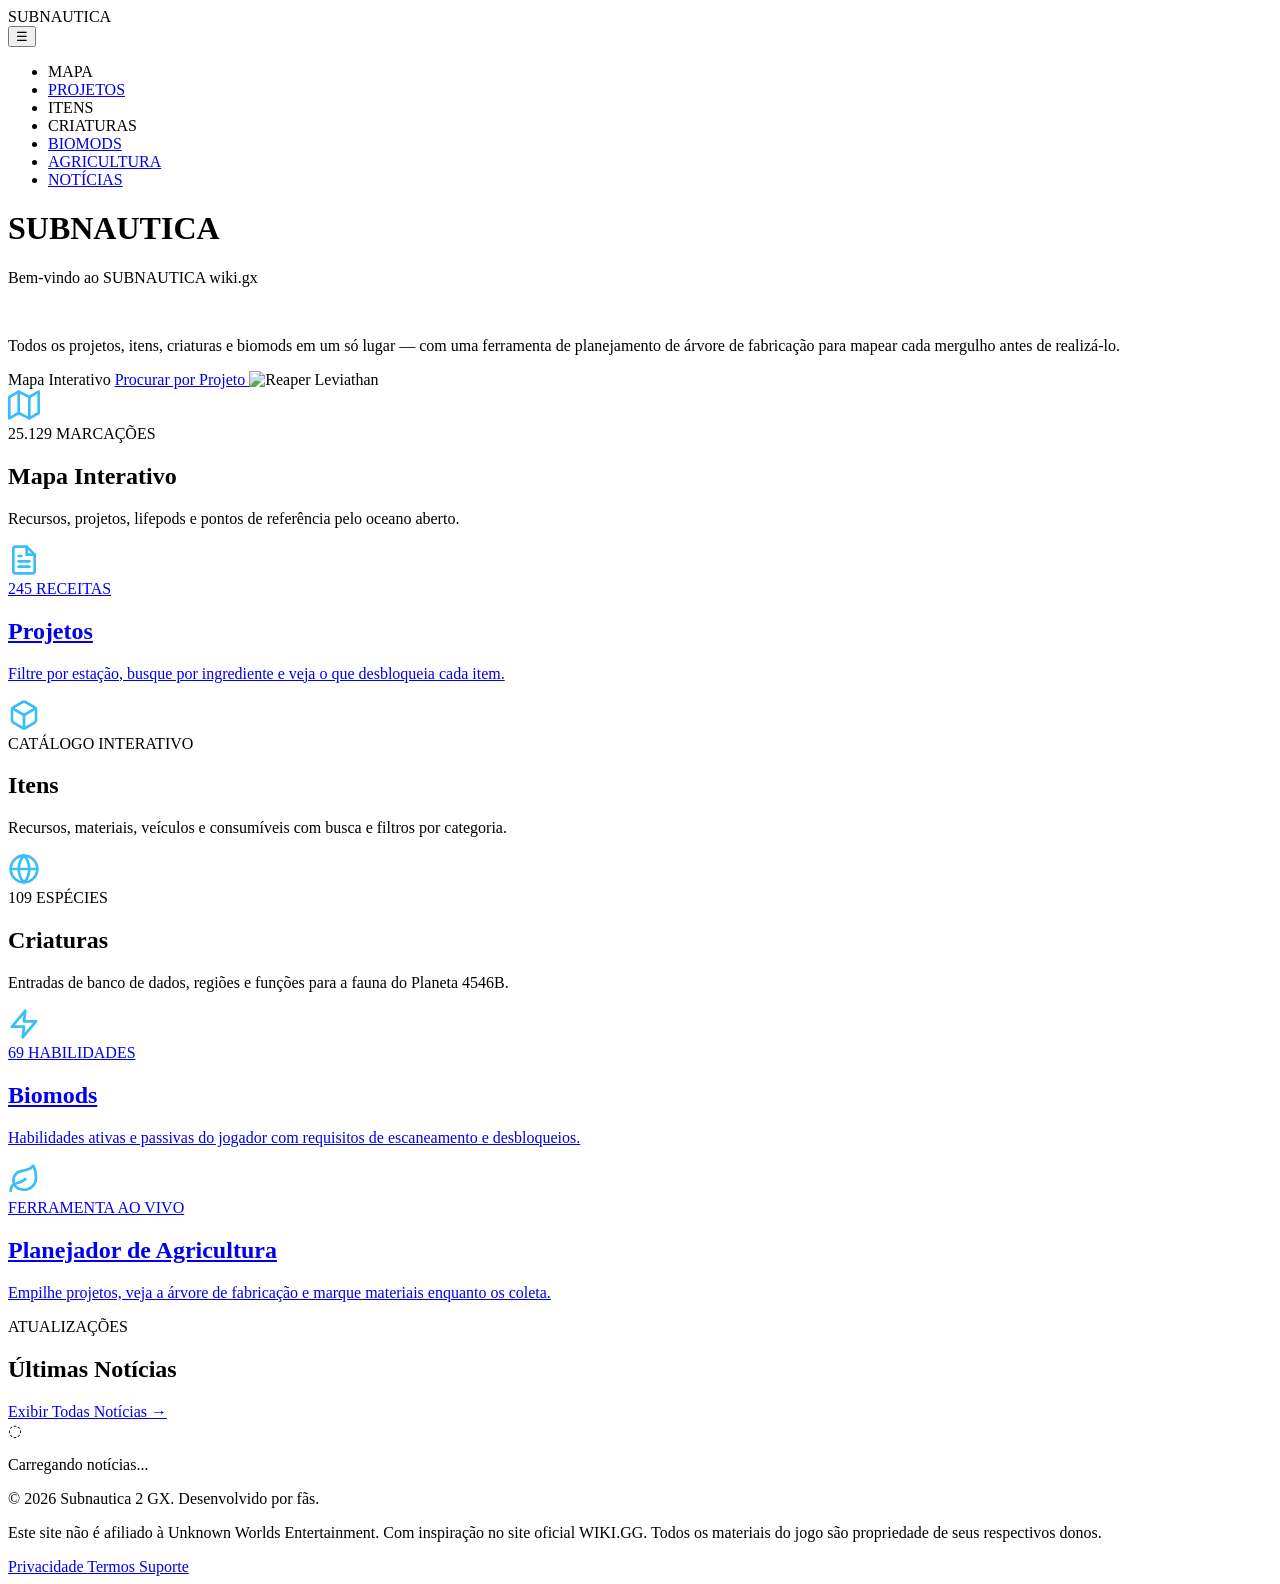
<file: src/main/resources/templates/index.html>
<!DOCTYPE html>
<html lang="pt-BR" xmlns:th="http://www.thymeleaf.org">

<head>
    <meta charset="UTF-8">
    <meta name="viewport" content="width=device-width, initial-scale=1.0">

    <link rel="stylesheet" th:href="@{/css/style.css}">
    <link rel="stylesheet" th:href="@{/css/responsividade.css}">

    <title>Subnautica Wiki GX</title>
</head>

<body>

<header>
    <nav class="navbar">

        <div class="logo">
            <a th:href="@{/}">
                <span class="destaque_logo">SUB</span>NAUTICA
            </a>
        </div>

        <button class="menu_toggle" aria-label="Abrir menu">
            &#9776;
        </button>

        <ul class="nav_links">
            <li>
                <a th:href="@{/mapa}">MAPA</a>
            </li>

            <li>
                <a href="#">PROJETOS</a>
            </li>

            <li>
                <a th:href="@{/items}">ITENS</a>
            </li>

            <li>
                <a th:href="@{/criaturas}">CRIATURAS</a>
            </li>

            <li>
                <a href="#">BIOMODS</a>
            </li>

            <li>
                <a href="#">AGRICULTURA</a>
            </li>

            <li>
                <a href="#noticias">NOTÍCIAS</a>
            </li>
        </ul>

    </nav>
</header>


<main>

    <h1>
        <span class="destaque">SUB</span>NAUTICA
    </h1>


    <div class="bloco_de_text">

        <p>
            Bem-vindo ao SUBNAUTICA wiki.gx
        </p>

        <br>

        <p>
            Todos os projetos, itens, criaturas e biomods em um só lugar —
            com uma ferramenta de planejamento de árvore de fabricação para
            mapear cada mergulho antes de realizá-lo.
        </p>


        <a th:href="@{/mapa}" class="btn-ex">
            Mapa Interativo
        </a>

        <a href="#" class="btn-ex">
            Procurar por Projeto
        </a>


        <img
                th:src="@{/assets/reaper_gif_row.gif}"
                alt="Reaper Leviathan"
        >

    </div>


    <section class="card_grid">


        <a th:href="@{/mapa}" class="card">

            <div class="card_icon">

                <svg
                        xmlns="http://www.w3.org/2000/svg"
                        width="32"
                        height="32"
                        viewBox="0 0 24 24"
                        fill="none"
                        stroke="#38bdf8"
                        stroke-width="2"
                        stroke-linecap="round"
                        stroke-linejoin="round">

                    <polygon
                            points="1 6 1 22 8 18 16 22 23 18 23 2 16 6 8 2 1 6">
                    </polygon>

                    <line x1="8" y1="2" x2="8" y2="18"></line>

                    <line x1="16" y1="6" x2="16" y2="22"></line>

                </svg>

            </div>


            <div class="card_content">

                <span class="card_tag">
                    25.129 MARCAÇÕES
                </span>

                <h2>
                    Mapa Interativo
                </h2>

                <p>
                    Recursos, projetos, lifepods e pontos de referência
                    pelo oceano aberto.
                </p>

            </div>

        </a>


        <a href="#" class="card">

            <div class="card_icon">

                <svg
                        xmlns="http://www.w3.org/2000/svg"
                        width="32"
                        height="32"
                        viewBox="0 0 24 24"
                        fill="none"
                        stroke="#38bdf8"
                        stroke-width="2"
                        stroke-linecap="round"
                        stroke-linejoin="round">

                    <path
                            d="M14 2H6a2 2 0 0 0-2 2v16a2 2 0 0 0 2 2h12a2 2 0 0 0 2-2V8z">
                    </path>

                    <polyline points="14 2 14 8 20 8"></polyline>

                    <line x1="16" y1="13" x2="8" y2="13"></line>

                    <line x1="16" y1="17" x2="8" y2="17"></line>

                    <polyline points="10 9 9 9 8 9"></polyline>

                </svg>

            </div>


            <div class="card_content">

                <span class="card_tag">
                    245 RECEITAS
                </span>

                <h2>
                    Projetos
                </h2>

                <p>
                    Filtre por estação, busque por ingrediente e veja
                    o que desbloqueia cada item.
                </p>

            </div>

        </a>


        <a th:href="@{/items}" class="card">

            <div class="card_icon">

                <svg
                        xmlns="http://www.w3.org/2000/svg"
                        width="32"
                        height="32"
                        viewBox="0 0 24 24"
                        fill="none"
                        stroke="#38bdf8"
                        stroke-width="2"
                        stroke-linecap="round"
                        stroke-linejoin="round">

                    <path
                            d="M21 16V8a2 2 0 0 0-1-1.73l-7-4a2 2 0 0 0-2 0l-7 4A2 2 0 0 0 3 8v8a2 2 0 0 0 1 1.73l7 4a2 2 0 0 0 2 0l7-4A2 2 0 0 0 21 16z">
                    </path>

                    <polyline
                            points="3.27 6.96 12 12.01 20.73 6.96">
                    </polyline>

                    <line
                            x1="12"
                            y1="22.08"
                            x2="12"
                            y2="12">
                    </line>

                </svg>

            </div>


            <div class="card_content">

                <span class="card_tag">
                    CATÁLOGO INTERATIVO
                </span>

                <h2>
                    Itens
                </h2>

                <p>
                    Recursos, materiais, veículos e consumíveis com busca
                    e filtros por categoria.
                </p>

            </div>

        </a>


        <a th:href="@{/criaturas}" class="card">

            <div class="card_icon">

                <svg
                        xmlns="http://www.w3.org/2000/svg"
                        width="32"
                        height="32"
                        viewBox="0 0 24 24"
                        fill="none"
                        stroke="#38bdf8"
                        stroke-width="2"
                        stroke-linecap="round"
                        stroke-linejoin="round">

                    <circle
                            cx="12"
                            cy="12"
                            r="10">
                    </circle>

                    <path
                            d="M12 2a14.5 14.5 0 0 0 0 20 14.5 14.5 0 0 0 0-20">
                    </path>

                    <path
                            d="M2 12h20">
                    </path>

                </svg>

            </div>


            <div class="card_content">

                <span class="card_tag">
                    109 ESPÉCIES
                </span>

                <h2>
                    Criaturas
                </h2>

                <p>
                    Entradas de banco de dados, regiões e funções para
                    a fauna do Planeta 4546B.
                </p>

            </div>

        </a>


        <a href="#" class="card">

            <div class="card_icon">

                <svg
                        xmlns="http://www.w3.org/2000/svg"
                        width="32"
                        height="32"
                        viewBox="0 0 24 24"
                        fill="none"
                        stroke="#38bdf8"
                        stroke-width="2"
                        stroke-linecap="round"
                        stroke-linejoin="round">

                    <polygon
                            points="13 2 3 14 12 14 11 22 21 10 12 10 13 2">
                    </polygon>

                </svg>

            </div>


            <div class="card_content">

                <span class="card_tag">
                    69 HABILIDADES
                </span>

                <h2>
                    Biomods
                </h2>

                <p>
                    Habilidades ativas e passivas do jogador com requisitos
                    de escaneamento e desbloqueios.
                </p>

            </div>

        </a>


        <a href="#" class="card">

            <div class="card_icon">

                <svg
                        xmlns="http://www.w3.org/2000/svg"
                        width="32"
                        height="32"
                        viewBox="0 0 24 24"
                        fill="none"
                        stroke="#38bdf8"
                        stroke-width="2"
                        stroke-linecap="round"
                        stroke-linejoin="round">

                    <path
                            d="M11 20A7 7 0 0 1 9.8 6.1C15.5 5 17 4.4 19 2c1 2 2 4.1 2 9a9 9 0 0 1-10 9Z">
                    </path>

                    <path
                            d="M2 21c0-3 1.85-5.36 5.08-6C9.5 14.52 12 13 13 12">
                    </path>

                </svg>

            </div>


            <div class="card_content">

                <span class="card_tag">
                    FERRAMENTA AO VIVO
                </span>

                <h2>
                    Planejador de Agricultura
                </h2>

                <p>
                    Empilhe projetos, veja a árvore de fabricação e marque
                    materiais enquanto os coleta.
                </p>

            </div>

        </a>

    </section>

    <section class="news_section" id="noticias">

        <div class="news_header">

            <div>

                <span class="section_tag">
                    ATUALIZAÇÕES
                </span>

                <h2>
                    Últimas Notícias
                </h2>

            </div>


            <a
                    href="https://news.google.com/search?q=Subnautica"
                    class="all_news"
                    target="_blank"
                    rel="noopener noreferrer">

                Exibir Todas Notícias &rarr;

            </a>

        </div>


        <div
                class="news_list"
                id="news_list">

            <article class="news_loading">

                <span class="loading_icon">
                    ◌
                </span>

                <p>
                    Carregando notícias...
                </p>

            </article>

        </div>

    </section>

</main>


<footer>

    <div class="footer_content">

        <p id="footer_msg">
            &copy; 2026 Subnautica 2 GX. Desenvolvido por fãs.
        </p>


        <p class="aviso_legal">

            Este site não é afiliado à Unknown Worlds Entertainment.
            Com inspiração no site oficial WIKI.GG. Todos os materiais
            do jogo são propriedade de seus respectivos donos.

        </p>


        <div class="footer_links">

            <a href="#">
                Privacidade
            </a>

            <a href="#">
                Termos
            </a>

            <a href="#">
                Suporte
            </a>

        </div>

    </div>

</footer>


<script th:src="@{/js/main.js}"></script>
<script th:src="@{/js/news.js}"></script>

</body>
</html>
</file>
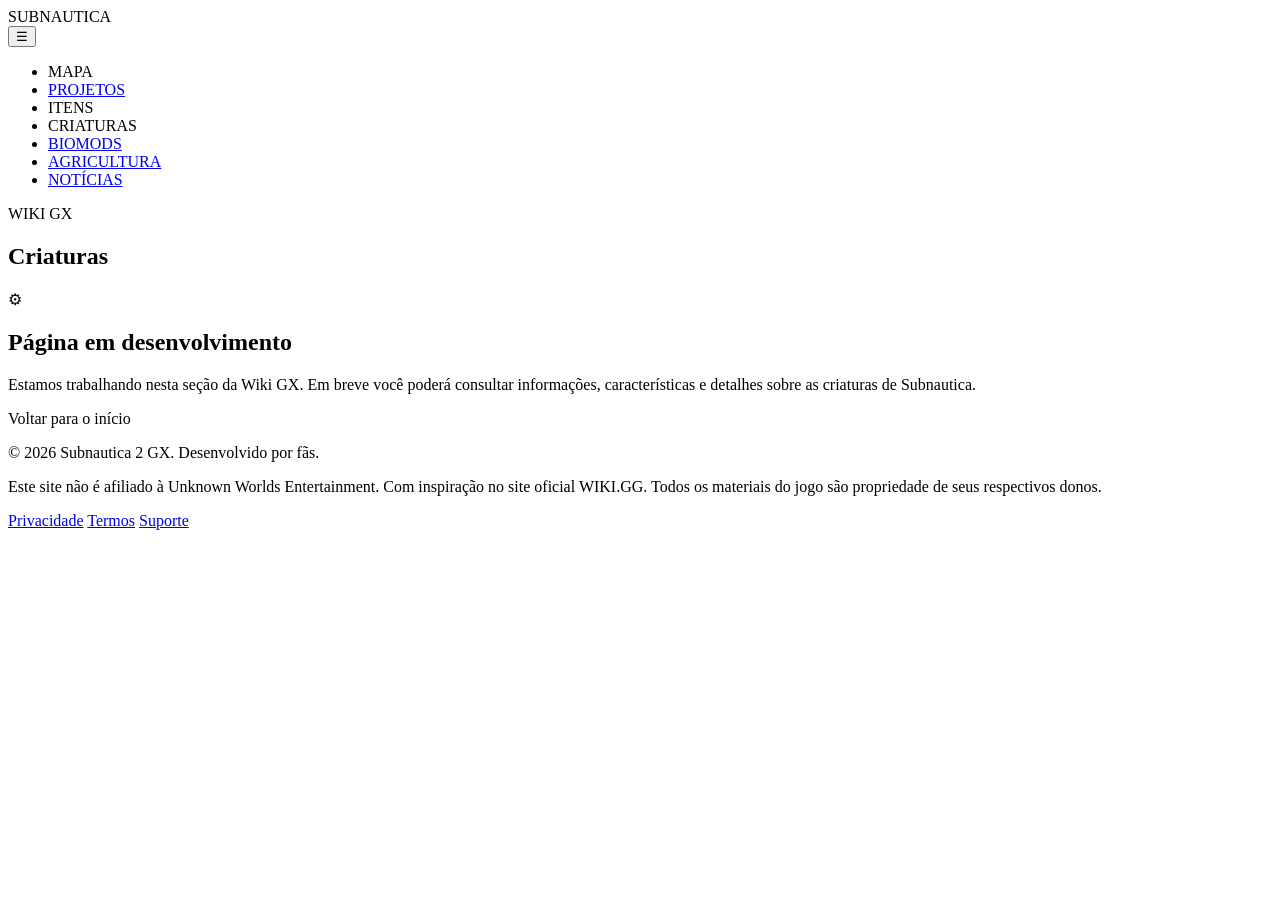
<file: src/main/resources/templates/criaturas.html>
<!DOCTYPE html>
<html lang="pt-BR" xmlns:th="http://www.thymeleaf.org">

<head>
    <meta charset="UTF-8">
    <meta name="viewport" content="width=device-width, initial-scale=1.0">

    <link rel="stylesheet" th:href="@{/css/style.css}">
    <link rel="stylesheet" th:href="@{/css/responsividade.css}">
    <link rel="stylesheet" th:href="@{/css/creatures.css}">

    <title>Criaturas</title>
</head>

<body>

<header>
    <nav class="navbar">

        <div class="logo">
            <a th:href="@{/}">
                <span class="destaque_logo">SUB</span>NAUTICA
            </a>
        </div>

        <button class="menu_toggle" aria-label="Abrir menu">
            &#9776;
        </button>

        <ul class="nav_links">
            <li>
                <a th:href="@{/mapa}">MAPA</a>
            </li>

            <li>
                <a href="#">PROJETOS</a>
            </li>

            <li>
                <a th:href="@{/items}">ITENS</a>
            </li>

            <li>
                <a class="active_link" th:href="@{/criaturas}">CRIATURAS</a>
            </li>

            <li>
                <a href="#">BIOMODS</a>
            </li>

            <li>
                <a href="#">AGRICULTURA</a>
            </li>

            <li>
                <a href="#">NOTÍCIAS</a>
            </li>
        </ul>

    </nav>
</header>


<main class="development_page">

    <section class="development_content">

        <span class="section_tag">WIKI GX</span>

        <h1>
            Criaturas
        </h1>

        <div class="development_icon">
            ⚙
        </div>

        <h2>
            Página em desenvolvimento
        </h2>

        <p>
            Estamos trabalhando nesta seção da Wiki GX.
            Em breve você poderá consultar informações,
            características e detalhes sobre as criaturas
            de Subnautica.
        </p>

        <a th:href="@{/}" class="btn-ex">
            Voltar para o início
        </a>

    </section>

</main>


<footer>
    <div class="footer_content">

        <p id="footer_msg">
            &copy; 2026 Subnautica 2 GX. Desenvolvido por fãs.
        </p>

        <p class="aviso_legal">
            Este site não é afiliado à Unknown Worlds Entertainment.
            Com inspiração no site oficial WIKI.GG. Todos os materiais do jogo
            são propriedade de seus respectivos donos.
        </p>

        <div class="footer_links">
            <a href="#">Privacidade</a>
            <a href="#">Termos</a>
            <a href="#">Suporte</a>
        </div>

    </div>
</footer>


<script th:src="@{/js/main.js}"></script>

</body>

</html>
</file>
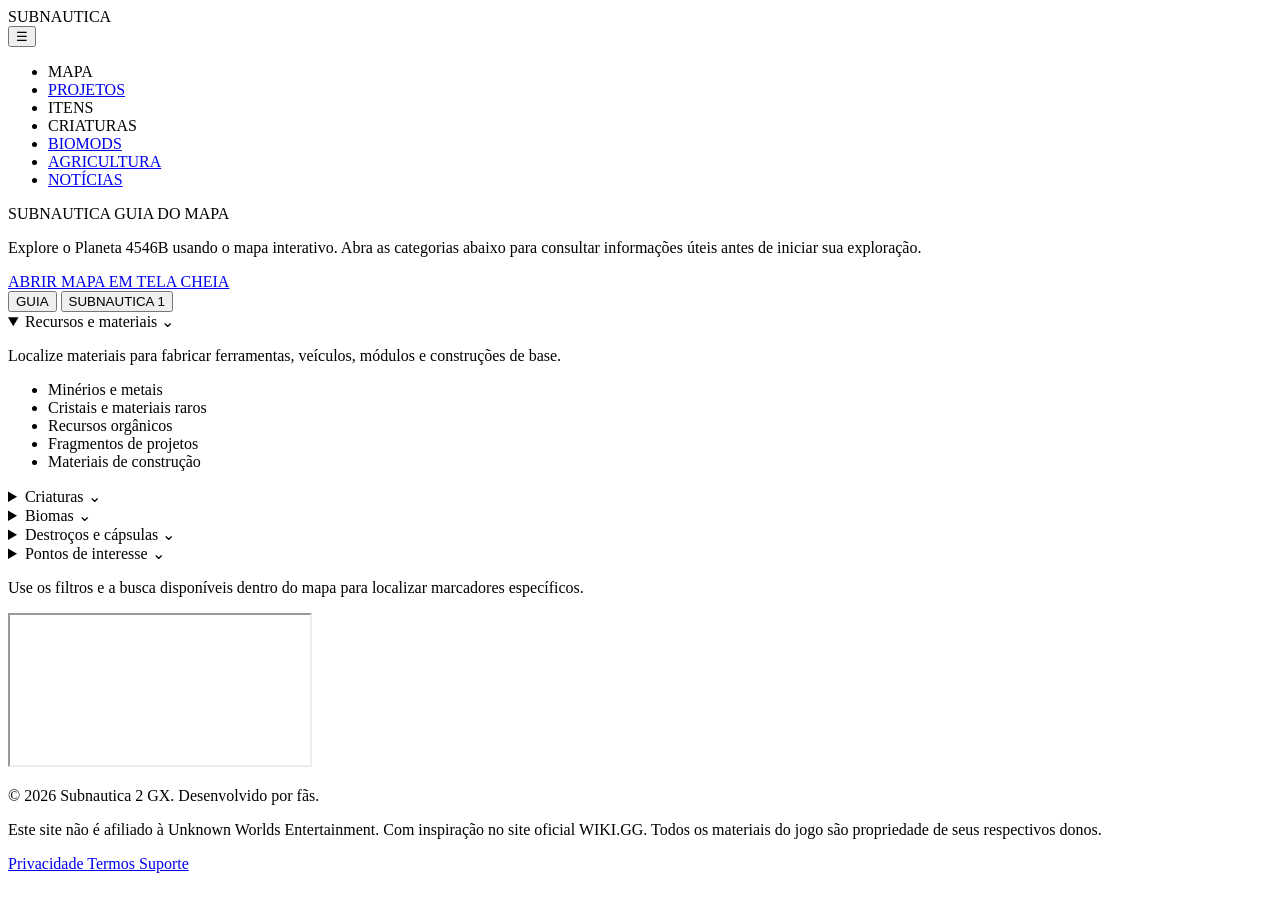
<file: src/main/resources/templates/interative_map.html>
<!DOCTYPE html>
<html lang="pt-BR" xmlns:th="http://www.thymeleaf.org">

<head>
    <meta charset="UTF-8">
    <meta name="viewport" content="width=device-width, initial-scale=1.0">

    <link rel="stylesheet" th:href="@{/css/style.css}">
    <link rel="stylesheet" th:href="@{/css/map.css}">
    <link rel="stylesheet" th:href="@{/css/responsividade.css}">

    <title>Mapa Interativo - Subnautica GX</title>
</head>

<body>

<header>
    <nav class="navbar">

        <div class="logo">
            <a th:href="@{/}">
                <span class="destaque_logo">SUB</span>NAUTICA
            </a>
        </div>

        <button class="menu_toggle" aria-label="Abrir menu">
            &#9776;
        </button>

        <ul class="nav_links">

            <li>
                <a class="active_link" th:href="@{/mapa}">
                    MAPA
                </a>
            </li>

            <li>
                <a href="#">
                    PROJETOS
                </a>
            </li>

            <li>
                <a th:href="@{/items}">
                    ITENS
                </a>
            </li>

            <li>
                <a th:href="@{/criaturas}">
                    CRIATURAS
                </a>
            </li>

            <li>
                <a href="#">
                    BIOMODS
                </a>
            </li>

            <li>
                <a href="#">
                    AGRICULTURA
                </a>
            </li>

            <li>
                <a href="#">
                    NOTÍCIAS
                </a>
            </li>

        </ul>

    </nav>
</header>


<div id="map_page">

    <aside id="map_sidebar">

        <div class="map_brand">
            <span class="map_brand_title">SUBNAUTICA</span>
            <span class="map_brand_subtitle">GUIA DO MAPA</span>
        </div>


        <div class="map_description">

            <p>
                Explore o Planeta 4546B usando o mapa interativo.
                Abra as categorias abaixo para consultar informações
                úteis antes de iniciar sua exploração.
            </p>

        </div>


        <div class="map_actions">

            <a href="https://mapgenie.io/subnautica/maps/world"
               target="_blank"
               rel="noopener noreferrer">

                ABRIR MAPA EM TELA CHEIA

            </a>

        </div>


        <div class="sidebar_tabs">

            <button class="tab active" type="button">
                GUIA
            </button>

            <button class="tab" type="button">
                SUBNAUTICA 1
            </button>

        </div>


        <div id="markers_list">


            <details class="marker_category" open>

                <summary class="category_header">

                    <span>
                        Recursos e materiais
                    </span>

                    <span class="arrow">
                        ⌄
                    </span>

                </summary>


                <div class="category_content">

                    <p>
                        Localize materiais para fabricar ferramentas,
                        veículos, módulos e construções de base.
                    </p>

                    <ul>
                        <li>Minérios e metais</li>
                        <li>Cristais e materiais raros</li>
                        <li>Recursos orgânicos</li>
                        <li>Fragmentos de projetos</li>
                        <li>Materiais de construção</li>
                    </ul>

                </div>

            </details>


            <details class="marker_category">

                <summary class="category_header">

                    <span>
                        Criaturas
                    </span>

                    <span class="arrow">
                        ⌄
                    </span>

                </summary>


                <div class="category_content">

                    <p>
                        Consulte as regiões de cada espécie e prepare-se
                        antes de explorar locais com fauna agressiva.
                    </p>

                    <ul>
                        <li>Fauna passiva</li>
                        <li>Fauna agressiva</li>
                        <li>Leviatãs</li>
                        <li>Ovos de criaturas</li>
                        <li>Habitat das espécies</li>
                    </ul>

                </div>

            </details>


            <details class="marker_category">

                <summary class="category_header">

                    <span>
                        Biomas
                    </span>

                    <span class="arrow">
                        ⌄
                    </span>

                </summary>


                <div class="category_content">

                    <p>
                        Cada bioma possui recursos, criaturas, profundidade
                        e riscos próprios para a sua exploração.
                    </p>

                    <ul>
                        <li>Floresta de Kelp</li>
                        <li>Planalto Gramado</li>
                        <li>Floresta de Cogumelos</li>
                        <li>Rio Perdido</li>
                        <li>Zona de Lava</li>
                    </ul>

                </div>

            </details>


            <details class="marker_category">

                <summary class="category_header">

                    <span>
                        Destroços e cápsulas
                    </span>

                    <span class="arrow">
                        ⌄
                    </span>

                </summary>


                <div class="category_content">

                    <p>
                        Destroços escondem fragmentos de tecnologia,
                        recursos e salas exploráveis. Cápsulas do tempo
                        podem conter itens e mensagens de outros jogadores.
                    </p>

                    <ul>
                        <li>Destroços exploráveis</li>
                        <li>Fragmentos tecnológicos</li>
                        <li>Cápsulas do tempo</li>
                        <li>Entradas e saídas</li>
                        <li>Salas bloqueadas</li>
                    </ul>

                </div>

            </details>


            <details class="marker_category">

                <summary class="category_header">

                    <span>
                        Pontos de interesse
                    </span>

                    <span class="arrow">
                        ⌄
                    </span>

                </summary>


                <div class="category_content">

                    <p>
                        Pontos importantes para a progressão, exploração,
                        construção de bases e descobertas da história.
                    </p>

                    <ul>
                        <li>Aurora</li>
                        <li>Ilha Flutuante</li>
                        <li>Ilha da Montanha</li>
                        <li>Instalações alienígenas</li>
                        <li>Portais de teleporte</li>
                    </ul>

                </div>

            </details>


            <div class="sidebar_notice">

                <p>
                    Use os filtros e a busca disponíveis dentro do mapa
                    para localizar marcadores específicos.
                </p>

            </div>

        </div>

    </aside>


    <main id="map_container">

        <iframe
                src="https://mapgenie.io/subnautica/maps/world?embed=light"
                title="Mapa interativo de Subnautica"
                loading="lazy"
                allowfullscreen>
        </iframe>

    </main>

</div>


<footer>

    <div class="footer_content">

        <p id="footer_msg">
            &copy; 2026 Subnautica 2 GX. Desenvolvido por fãs.
        </p>


        <p class="aviso_legal">

            Este site não é afiliado à Unknown Worlds Entertainment.
            Com inspiração no site oficial WIKI.GG. Todos os materiais do jogo
            são propriedade de seus respectivos donos.

        </p>


        <div class="footer_links">

            <a href="#">
                Privacidade
            </a>

            <a href="#">
                Termos
            </a>

            <a href="#">
                Suporte
            </a>

        </div>

    </div>

</footer>


<script th:src="@{/js/main.js}"></script>

</body>

</html>
</file>
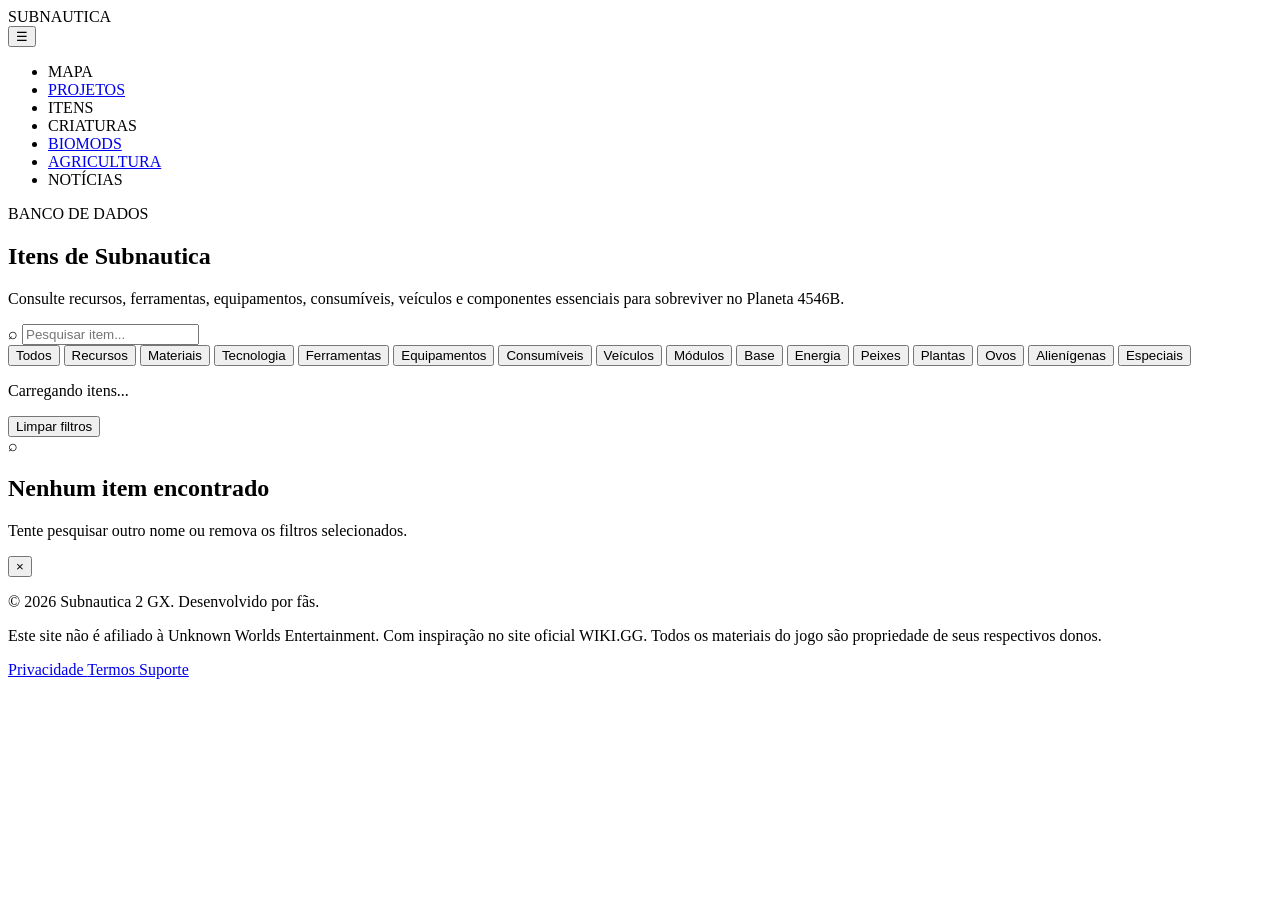
<file: src/main/resources/templates/items.html>
<!DOCTYPE html>
<html lang="pt-BR" xmlns:th="http://www.thymeleaf.org">

<head>
    <meta charset="UTF-8">
    <meta name="viewport" content="width=device-width, initial-scale=1.0">

    <link rel="stylesheet" th:href="@{/css/style.css}">
    <link rel="stylesheet" th:href="@{/css/items.css}">
    <link rel="stylesheet" th:href="@{/css/responsividade.css}">

    <title>Itens - Subnautica GX</title>
</head>

<body>

<header>
    <nav class="navbar">

        <div class="logo">
            <a th:href="@{/}">
                <span class="destaque_logo">SUB</span>NAUTICA
            </a>
        </div>

        <button class="menu_toggle" aria-label="Abrir menu">
            &#9776;
        </button>

        <ul class="nav_links">

            <li>
                <a th:href="@{/mapa}">
                    MAPA
                </a>
            </li>

            <li>
                <a href="#">
                    PROJETOS
                </a>
            </li>

            <li>
                <a class="active_link" th:href="@{/items}">
                    ITENS
                </a>
            </li>

            <li>
                <a th:href="@{/criaturas}">
                    CRIATURAS
                </a>
            </li>

            <li>
                <a href="#">
                    BIOMODS
                </a>
            </li>

            <li>
                <a href="#">
                    AGRICULTURA
                </a>
            </li>

            <li>
                <a th:href="@{/#noticias}">
                    NOTÍCIAS
                </a>
            </li>

        </ul>

    </nav>
</header>


<main class="items_page">

    <section class="items_hero">

        <span class="section_tag">
            BANCO DE DADOS
        </span>

        <h1>
            Itens de <span>Subnautica</span>
        </h1>

        <p>
            Consulte recursos, ferramentas, equipamentos, consumíveis,
            veículos e componentes essenciais para sobreviver no Planeta 4546B.
        </p>

    </section>


    <section class="items_panel">

        <div class="search_box">

            <span class="search_icon">
                ⌕
            </span>

            <input
                    type="search"
                    id="item_search"
                    placeholder="Pesquisar item..."
                    autocomplete="off">

        </div>


        <div class="filters_container">

            <button
                    class="filter_button active"
                    data-category="todos"
                    type="button">
                Todos
            </button>

            <button
                    class="filter_button"
                    data-category="recursos"
                    type="button">
                Recursos
            </button>

            <button
                    class="filter_button"
                    data-category="materiais"
                    type="button">
                Materiais
            </button>

            <button
                    class="filter_button"
                    data-category="tecnologia"
                    type="button">
                Tecnologia
            </button>

            <button
                    class="filter_button"
                    data-category="ferramentas"
                    type="button">
                Ferramentas
            </button>

            <button
                    class="filter_button"
                    data-category="equipamentos"
                    type="button">
                Equipamentos
            </button>

            <button
                    class="filter_button"
                    data-category="consumiveis"
                    type="button">
                Consumíveis
            </button>

            <button
                    class="filter_button"
                    data-category="veiculos"
                    type="button">
                Veículos
            </button>

            <button
                    class="filter_button"
                    data-category="modulos"
                    type="button">
                Módulos
            </button>

            <button
                    class="filter_button"
                    data-category="base"
                    type="button">
                Base
            </button>

            <button
                    class="filter_button"
                    data-category="energia"
                    type="button">
                Energia
            </button>

            <button
                    class="filter_button"
                    data-category="peixes"
                    type="button">
                Peixes
            </button>

            <button
                    class="filter_button"
                    data-category="plantas"
                    type="button">
                Plantas
            </button>

            <button
                    class="filter_button"
                    data-category="ovos"
                    type="button">
                Ovos
            </button>

            <button
                    class="filter_button"
                    data-category="alienigenas"
                    type="button">
                Alienígenas
            </button>

            <button
                    class="filter_button"
                    data-category="especiais"
                    type="button">
                Especiais
            </button>

        </div>

    </section>


    <section class="items_results">

        <p id="items_count">
            Carregando itens...
        </p>

        <button
                id="clear_filters"
                type="button">
            Limpar filtros
        </button>

    </section>


    <section
            class="items_grid"
            id="items_grid">
    </section>


    <section
            class="empty_state hidden"
            id="empty_state">

        <span>
            ⌕
        </span>

        <h2>
            Nenhum item encontrado
        </h2>

        <p>
            Tente pesquisar outro nome ou remova os filtros selecionados.
        </p>

    </section>

</main>


<div
        class="item_modal hidden"
        id="item_modal">

    <div
            class="modal_backdrop"
            id="modal_backdrop">
    </div>


    <article
            class="modal_content"
            role="dialog"
            aria-modal="true"
            aria-labelledby="modal_title">

        <button
                class="modal_close"
                id="modal_close"
                type="button"
                aria-label="Fechar detalhes">
            ×
        </button>

        <div id="modal_item_content"></div>

    </article>

</div>


<footer>

    <div class="footer_content">

        <p id="footer_msg">
            &copy; 2026 Subnautica 2 GX. Desenvolvido por fãs.
        </p>


        <p class="aviso_legal">

            Este site não é afiliado à Unknown Worlds Entertainment.
            Com inspiração no site oficial WIKI.GG. Todos os materiais do jogo
            são propriedade de seus respectivos donos.

        </p>


        <div class="footer_links">

            <a href="#">
                Privacidade
            </a>

            <a href="#">
                Termos
            </a>

            <a href="#">
                Suporte
            </a>

        </div>

    </div>

</footer>


<script th:src="@{/js/main.js}"></script>
<script th:src="@{/js/items_data.js}"></script>
<script th:src="@{/js/items.js}"></script>

</body>
</html>
</file>
